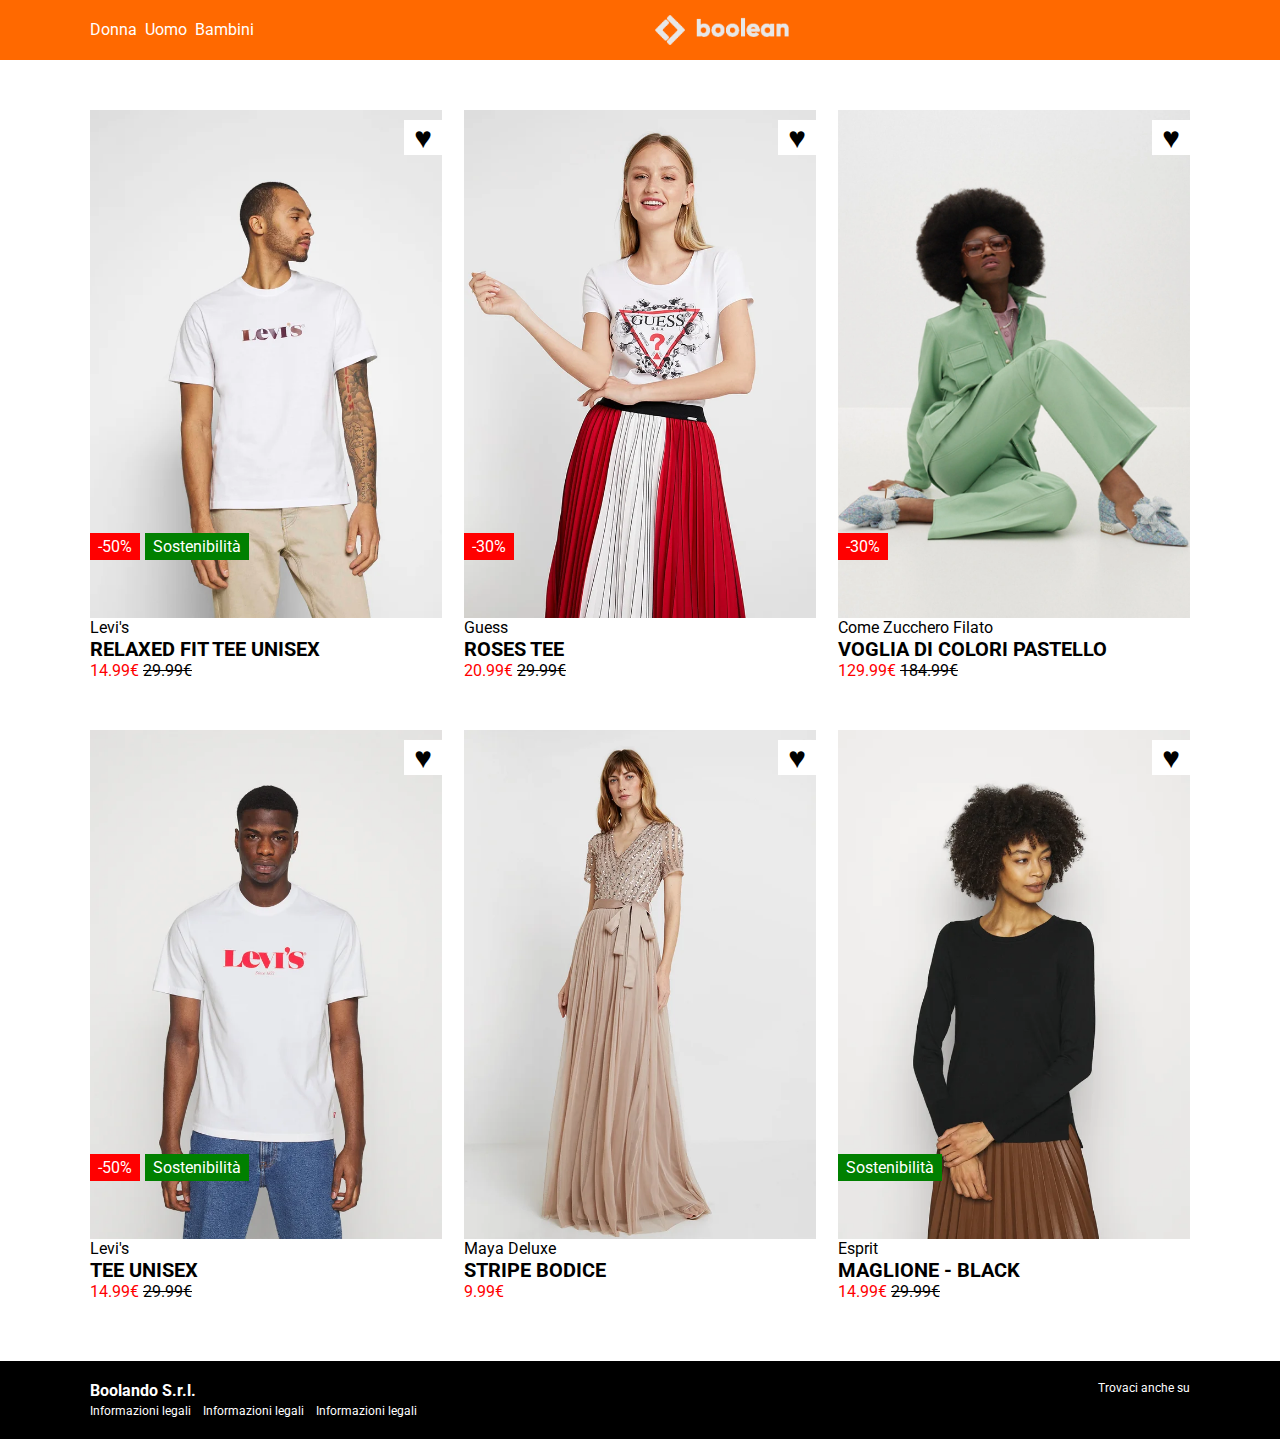
<file: index.html>
<!DOCTYPE html>
<html lang="en">
      <head>
            <meta charset="UTF-8">
            <meta http-equiv="X-UA-Compatible" content="IE=edge">
            <meta name="viewport" content="width=device-width, initial-scale=1.0">
            <title>Boolando</title>
            <link rel="stylesheet" href="css/style.css">
            <link rel="stylesheet" href="https://cdnjs.cloudflare.com/ajax/libs/font-awesome/6.2.1/css/all.min.css"
                  integrity="sha512-MV7K8+y+gLIBoVD59lQIYicR65iaqukzvf/nwasF0nqhPay5w/9lJmVM2hMDcnK1OnMGCdVK+iQrJ7lzPJQd1w=="
                  crossorigin="anonymous" referrerpolicy="no-referrer" />
            <link rel="preconnect" href="https://fonts.googleapis.com">
            <link rel="preconnect" href="https://fonts.gstatic.com" crossorigin>
            <link href="https://fonts.googleapis.com/css2?family=Roboto&display=swap" rel="stylesheet">
      </head>
      <body>
            <header  class="flex">
                  <div class="container white flex">
                        <div class="select-gender">
                              <ul class="flex">
                                    <li><a href="#">Donna</a></li>
                                    <li><a href="#">Uomo</a></li>
                                    <li><a href="#">Bambini</a></li>
                              </ul>
                        </div>
                        
                        <div class="logo flex">
                              <img src="img/boolean-logo.png" alt="logo">
                        </div>

                        <div class="icons">
                              <i class="fa-regular fa-user"></i>
                              <i class="fa-regular fa-heart"></i>
                              <i class="fa-solid fa-bag-shopping"></i>
                        </div>
                  </div>
            </header>

            <main>
                  <div class="container flex shop">
                        <div class="flex card relative">
                              <img src="img/1.webp" alt="">
                              <img class="hidden-img" src="img/1b.webp" alt="">

                              <div class="heart"></div>

                              <div class="mini-box white">
                                    <span class="deal">-50%</span>
                                    <span class="sustainability">Sostenibilità</span>
                              </div>

                              <div>
                                    <span>Levi's</span>
                                    <h2>RELAXED FIT TEE UNISEX</h2>
                                    <div>
                                          <span class="price1">14.99€</span>
                                          <span class="price2">29.99€</span>
                                    </div>
                              </div>
                        </div>

                        <div class="flex card relative">
                              <img src="img/2.webp" alt="">
                              <img class="hidden-img" src="img/2b.webp" alt="">

                              <div class="heart"></div>
                        
                              <div class="mini-box white">
                                    <span class="deal">-30%</span>
                                    <!-- <span class="sustainability"></span> -->
                              </div>
                        
                              <div>
                                    <span>Guess</span>
                                    <h2>ROSES TEE</h2>
                                    <div>
                                          <span class="price1">20.99€</span>
                                          <span class="price2">29.99€</span>
                                    </div>
                              </div>
                        </div>

                        <div class="flex card relative">
                              <img src="img/3.webp" alt="">
                              <img class="hidden-img" src="img/3b.webp" alt="">

                              <div class="heart"></div>

                              <div class="mini-box white">
                                    <span class="deal">-30%</span>
                                    <!-- <span class="sustainability"></span> -->
                              </div>
                        
                              <div>
                                    <span>Come Zucchero Filato</span>
                                    <h2>VOGLIA DI COLORI PASTELLO</h2>
                                    <div>
                                          <span class="price1">129.99€</span>
                                          <span class="price2">184.99€</span>
                                    </div>
                              </div>
                        </div>

                        <div class="flex card relative">
                              <img src="img/4.webp" alt="">
                              <img class="hidden-img" src="img/4b.webp" alt="">

                              <div class="heart"></div>
                        
                              <div class="mini-box white">
                                    <span class="deal">-50%</span>
                                    <span class="sustainability">Sostenibilità</span>
                              </div>
                        
                              <div>
                                    <span>Levi's</span>
                                    <h2>TEE UNISEX</h2>
                                    <div>
                                          <span class="price1">14.99€</span>
                                          <span class="price2">29.99€</span>
                                    </div>
                              </div>
                        </div>

                        <div class="flex card relative">
                              <img src="img/5.webp" alt="">
                              <img class="hidden-img" src="img/5b.webp" alt="">

                              <div class="heart"></div>
                        
                              <div class="mini-box white">
                                    <!-- <span class="deal">-50%</span> -->
                                    <!-- <span class="sustainability">Sostenibilità</span> -->
                              </div>
                        
                              <div>
                                    <span>Maya Deluxe</span>
                                    <h2>STRIPE BODICE</h2>
                                    <div>
                                          <span class="price1">9.99€</span>
                                          <!-- <span class="price2"></span> -->
                                    </div>
                              </div>
                        </div>

                        <div class="flex card relative">
                              <img src="img/6.webp" alt="">
                              <img class="hidden-img" src="img/6b.webp" alt="">

                              <div class="heart"></div>
                        
                              <div class="mini-box white">
                                    <!-- <span class="deal">-50%</span> -->
                                    <span class="sustainability">Sostenibilità</span>
                              </div>
                        
                              <div>
                                    <span>Esprit</span>
                                    <h2>MAGLIONE - BLACK</h2>
                                    <div>
                                          <span class="price1">14.99€</span>
                                          <span class="price2">29.99€</span>
                                    </div>
                              </div>
                        </div>
                  </div>
            </main>
            
            <footer>
                  <div class="container white flex">
                        <div class="info-footer">
                              <h4>Boolando S.r.l.</h4>
                              <div>
                                    <a href="">Informazioni legali</a>
                                    <a href="">Informazioni legali</a>
                                    <a href="">Informazioni legali</a>
                              </div>
                        </div>
                  
                        <div class="footer-icons">
                              <div>Trovaci anche su</div>
                              <i class="fa-brands fa-square-twitter"></i>
                              <i class="fa-brands fa-square-facebook"></i>
                              <i class="fa-brands fa-square-instagram"></i>
                              <i class="fa-brands fa-square-pinterest"></i>
                              <i class="fa-brands fa-square-youtube"></i>
                        </div>
                  </div>
            </footer>
      </body>
</html>
</file>
<file: css/style.css>
* {
      margin: 0;
      padding: 0;
      box-sizing: border-box;
}

/* GENERALI */
body {
      font-family: 'Roboto', sans-serif;
}

.container {
      width: 1100px;
      margin: 0 auto;
}

.flex {
      display: flex;
}

.relative {
      position: relative;
}

.white {
      color: white;
}

/* HEADER  */
header {
      background-color: #ff6900;
      padding: 15px;
      position: fixed;
      z-index: 10;
      width: 100%;
}

header > div {
      align-items: center;
      justify-content: space-between;
}

header ul {
      list-style: none;
}

header ul li a {
      padding-right: 8px;
      color: white;
      text-decoration: none;
}

.logo img {
      max-height: 30px;
}

.icons {
      padding-left: 8px;
}

/* MAIN  */
main {
      padding-top: 60px;
}

.shop {
      justify-content: space-between;
      flex-wrap: wrap;
}

.card {
      width: 32%;
      padding-top: 50px;
      flex-direction: column;
}

.card img {
      width: 100%;
}

.hidden-img {
      display: none;
      width: 100%;
}

.card:hover img {
      display: none;
}

.card:hover .hidden-img {
      display: block;
}

.heart {
      color: black;
      padding: 0 10px;
      font-size: 30px;
      background-color: white;
      position: absolute;
      right: 0;
      top: 60px;
}

.heart::after {
      content: "\2665";
}

.mini-box {
      position: absolute;
      bottom: 20%;
}

.deal {
      background-color: red;
      padding: 4px 8px;
      margin-right: 1px;
}

.sustainability {
      background-color: green;
      padding: 4px 8px;
}

h2 {
      font-size: 20px;
}

.price1 {
      color: red;
}

.price2 {
      text-decoration: line-through;
}

/* FOOTER  */
footer {
      background-color: black;
      padding: 20px;
      margin-top: 60px;
}

footer div {
      justify-content: space-between;
}

.info-footer div a {
      text-decoration: none;
      color: white;
      padding-right: 8px;
      font-size: 12px;
}

.footer-icons div {
      font-size: 12px;
      padding-bottom: 4px;
}

.footer-icons i {
      padding-right: 5px;
}

/* debug */
.border {
      border: 2px dashed black;
}

.box { 
      background-color: aquamarine;
}
</file>
